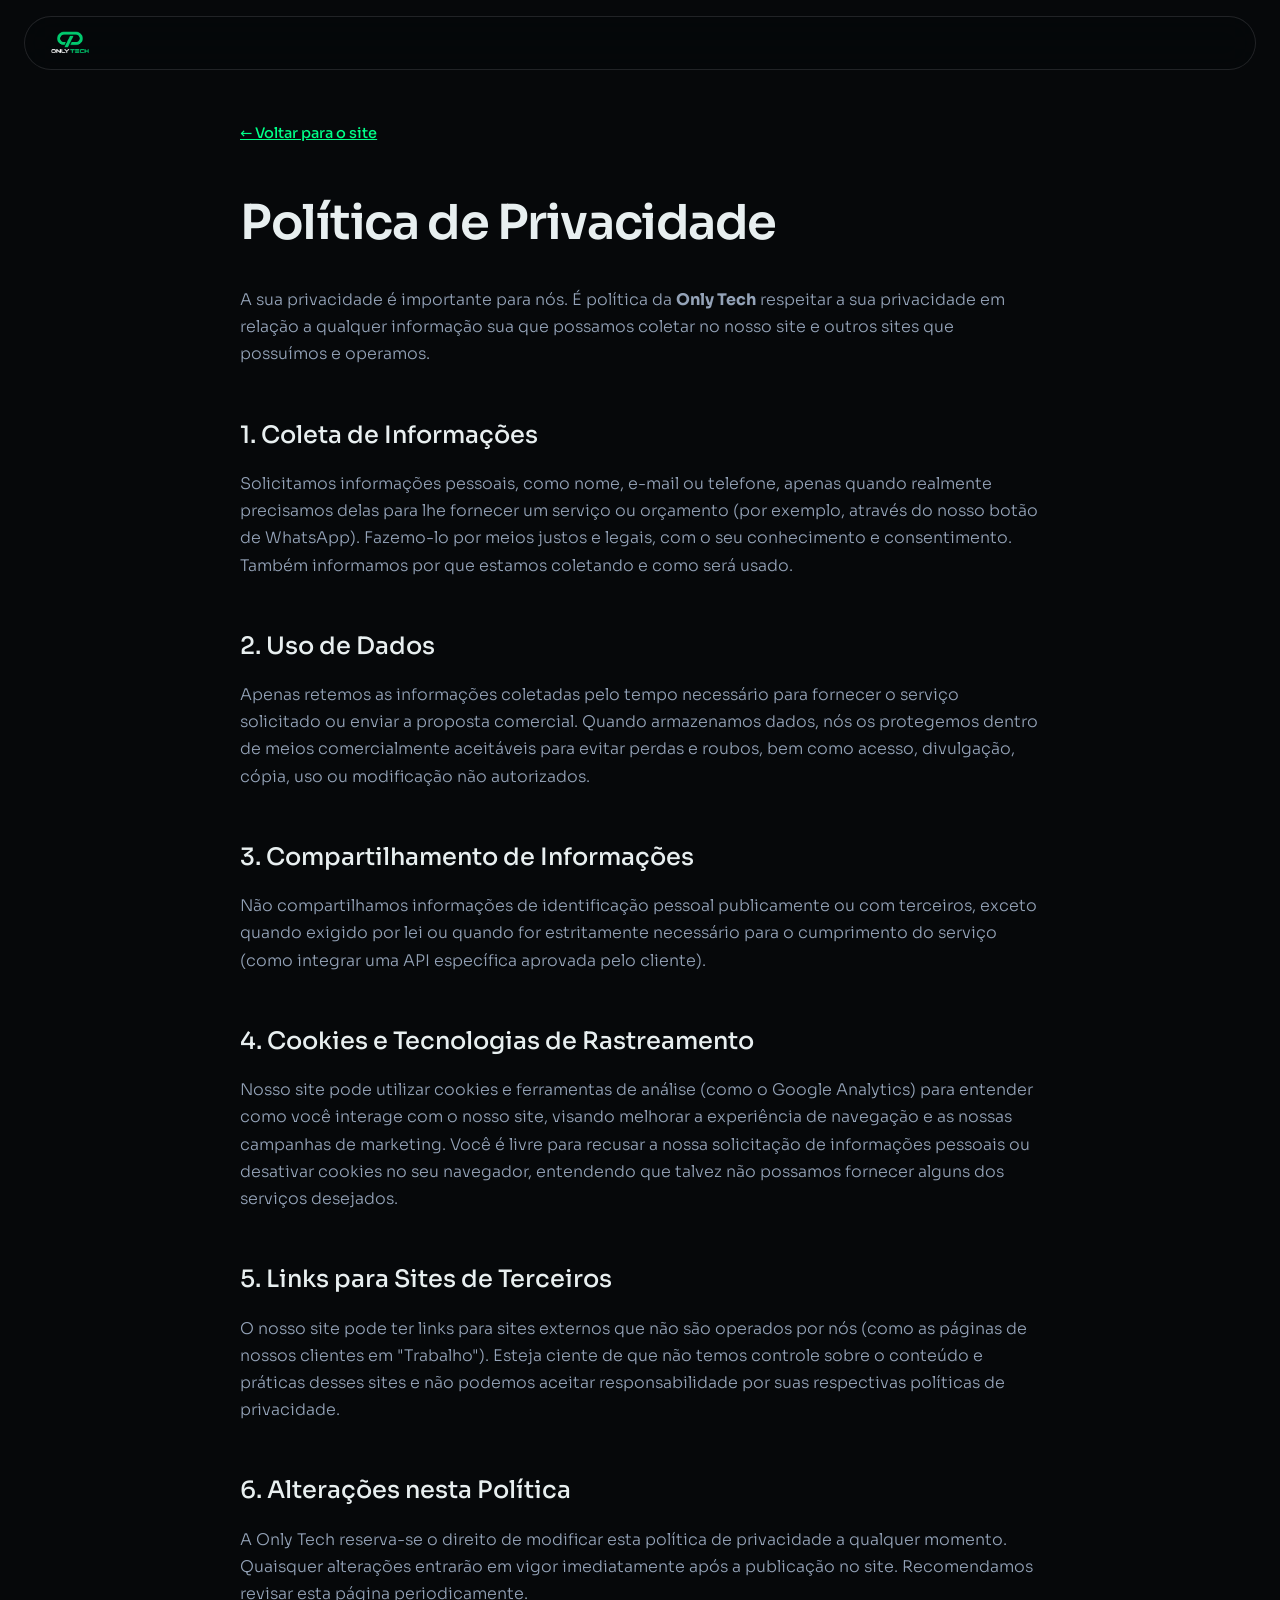
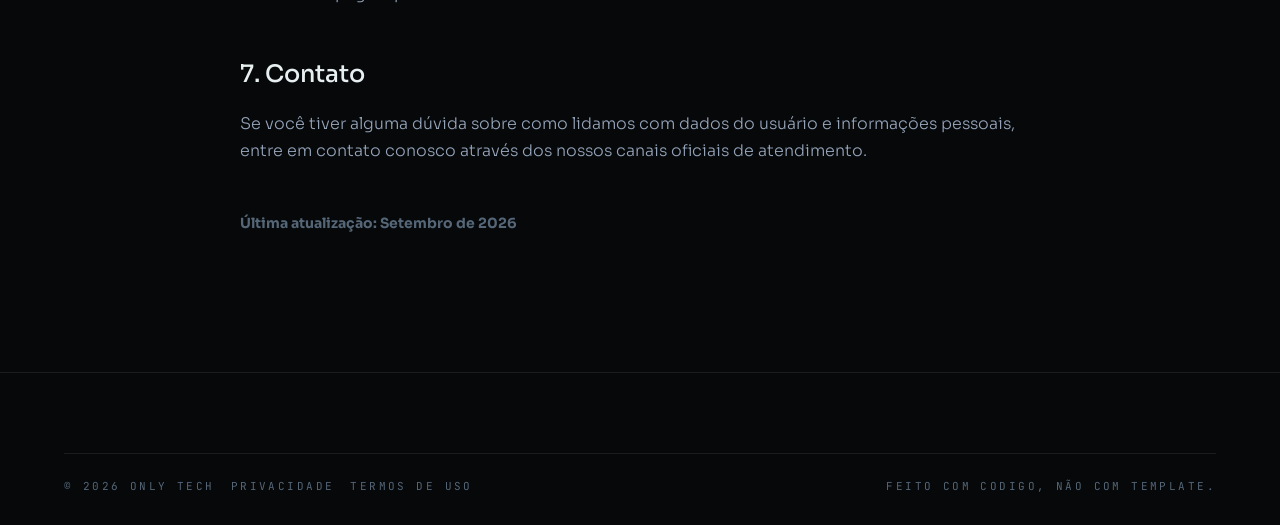
<file: privacidade.html>
<!doctype html>
<html lang="pt-BR">
<head>
<meta charset="UTF-8">
<meta name="viewport" content="width=device-width, initial-scale=1, viewport-fit=cover">
<title>Política de Privacidade - Only Tech</title>
<link rel="icon" type="image/png" href="images/favicon.png">
<link href="https://fonts.googleapis.com/css2?family=JetBrains+Mono:wght@400;500&family=Sora:wght@200..700&display=swap" rel="stylesheet">
<link rel="stylesheet" href="styles.css">
<style>
  .legal-page { padding: 120px var(--pad) 80px; }
  .legal-content { max-width: 800px; margin: 0 auto; }
  .legal-content h1 { font-family: var(--sans); font-size: clamp(2rem, 5vw, 3rem); font-weight: 600; margin-bottom: 24px; letter-spacing: -0.03em; }
  .legal-content h2 { font-family: var(--sans); font-size: 1.5rem; font-weight: 500; margin: 48px 0 16px; color: var(--ink); }
  .legal-content p { color: var(--ink-2); line-height: 1.7; margin-bottom: 16px; font-size: 16px; }
  .legal-content a { color: var(--accent); text-decoration: underline; }
  .legal-back { display: inline-flex; align-items: center; gap: 8px; font-size: 14.5px; font-weight: 500; color: var(--ink-3); margin-bottom: 40px; transition: color .3s var(--ease); }
  .legal-back:hover { color: var(--accent); }
</style>
</head>
<body>

  <nav class="nav is-stuck">
    <a href="index.html" class="brand">
      <img src="images/logo-onlytech.png" alt="Only Tech">
    </a>
  </nav>

  <main class="legal-page">
    <div class="legal-content">
      <a href="index.html" class="legal-back">← Voltar para o site</a>
      
      <h1>Política de Privacidade</h1>
      
      <p>A sua privacidade é importante para nós. É política da <strong>Only Tech</strong> respeitar a sua privacidade em relação a qualquer informação sua que possamos coletar no nosso site e outros sites que possuímos e operamos.</p>
      
      <h2>1. Coleta de Informações</h2>
      <p>Solicitamos informações pessoais, como nome, e-mail ou telefone, apenas quando realmente precisamos delas para lhe fornecer um serviço ou orçamento (por exemplo, através do nosso botão de WhatsApp). Fazemo-lo por meios justos e legais, com o seu conhecimento e consentimento. Também informamos por que estamos coletando e como será usado.</p>
      
      <h2>2. Uso de Dados</h2>
      <p>Apenas retemos as informações coletadas pelo tempo necessário para fornecer o serviço solicitado ou enviar a proposta comercial. Quando armazenamos dados, nós os protegemos dentro de meios comercialmente aceitáveis para evitar perdas e roubos, bem como acesso, divulgação, cópia, uso ou modificação não autorizados.</p>
      
      <h2>3. Compartilhamento de Informações</h2>
      <p>Não compartilhamos informações de identificação pessoal publicamente ou com terceiros, exceto quando exigido por lei ou quando for estritamente necessário para o cumprimento do serviço (como integrar uma API específica aprovada pelo cliente).</p>
      
      <h2>4. Cookies e Tecnologias de Rastreamento</h2>
      <p>Nosso site pode utilizar cookies e ferramentas de análise (como o Google Analytics) para entender como você interage com o nosso site, visando melhorar a experiência de navegação e as nossas campanhas de marketing. Você é livre para recusar a nossa solicitação de informações pessoais ou desativar cookies no seu navegador, entendendo que talvez não possamos fornecer alguns dos serviços desejados.</p>
      
      <h2>5. Links para Sites de Terceiros</h2>
      <p>O nosso site pode ter links para sites externos que não são operados por nós (como as páginas de nossos clientes em "Trabalho"). Esteja ciente de que não temos controle sobre o conteúdo e práticas desses sites e não podemos aceitar responsabilidade por suas respectivas políticas de privacidade.</p>

      <h2>6. Alterações nesta Política</h2>
      <p>A Only Tech reserva-se o direito de modificar esta política de privacidade a qualquer momento. Quaisquer alterações entrarão em vigor imediatamente após a publicação no site. Recomendamos revisar esta página periodicamente.</p>
      
      <h2>7. Contato</h2>
      <p>Se você tiver alguma dúvida sobre como lidamos com dados do usuário e informações pessoais, entre em contato conosco através dos nossos canais oficiais de atendimento.</p>
      
      <p style="margin-top: 48px; font-size: 14px; color: var(--ink-3);"><strong>Última atualização: Setembro de 2026</strong></p>
    </div>
  </main>

  <footer class="footer" style="margin-top: 40px; border-top: 1px solid var(--line);">
    <div class="wrap">
      <div class="footer-bot" style="margin-top: 0;">
        <div class="footer-legal">
          <span class="mono">&copy; 2026 Only Tech</span>
          <a href="privacidade.html" class="mono">Privacidade</a>
          <a href="termos.html" class="mono">Termos de Uso</a>
        </div>
        <span class="mono">Feito com codigo, não com template.</span>
      </div>
    </div>
  </footer>

</body>
</html>
</file>
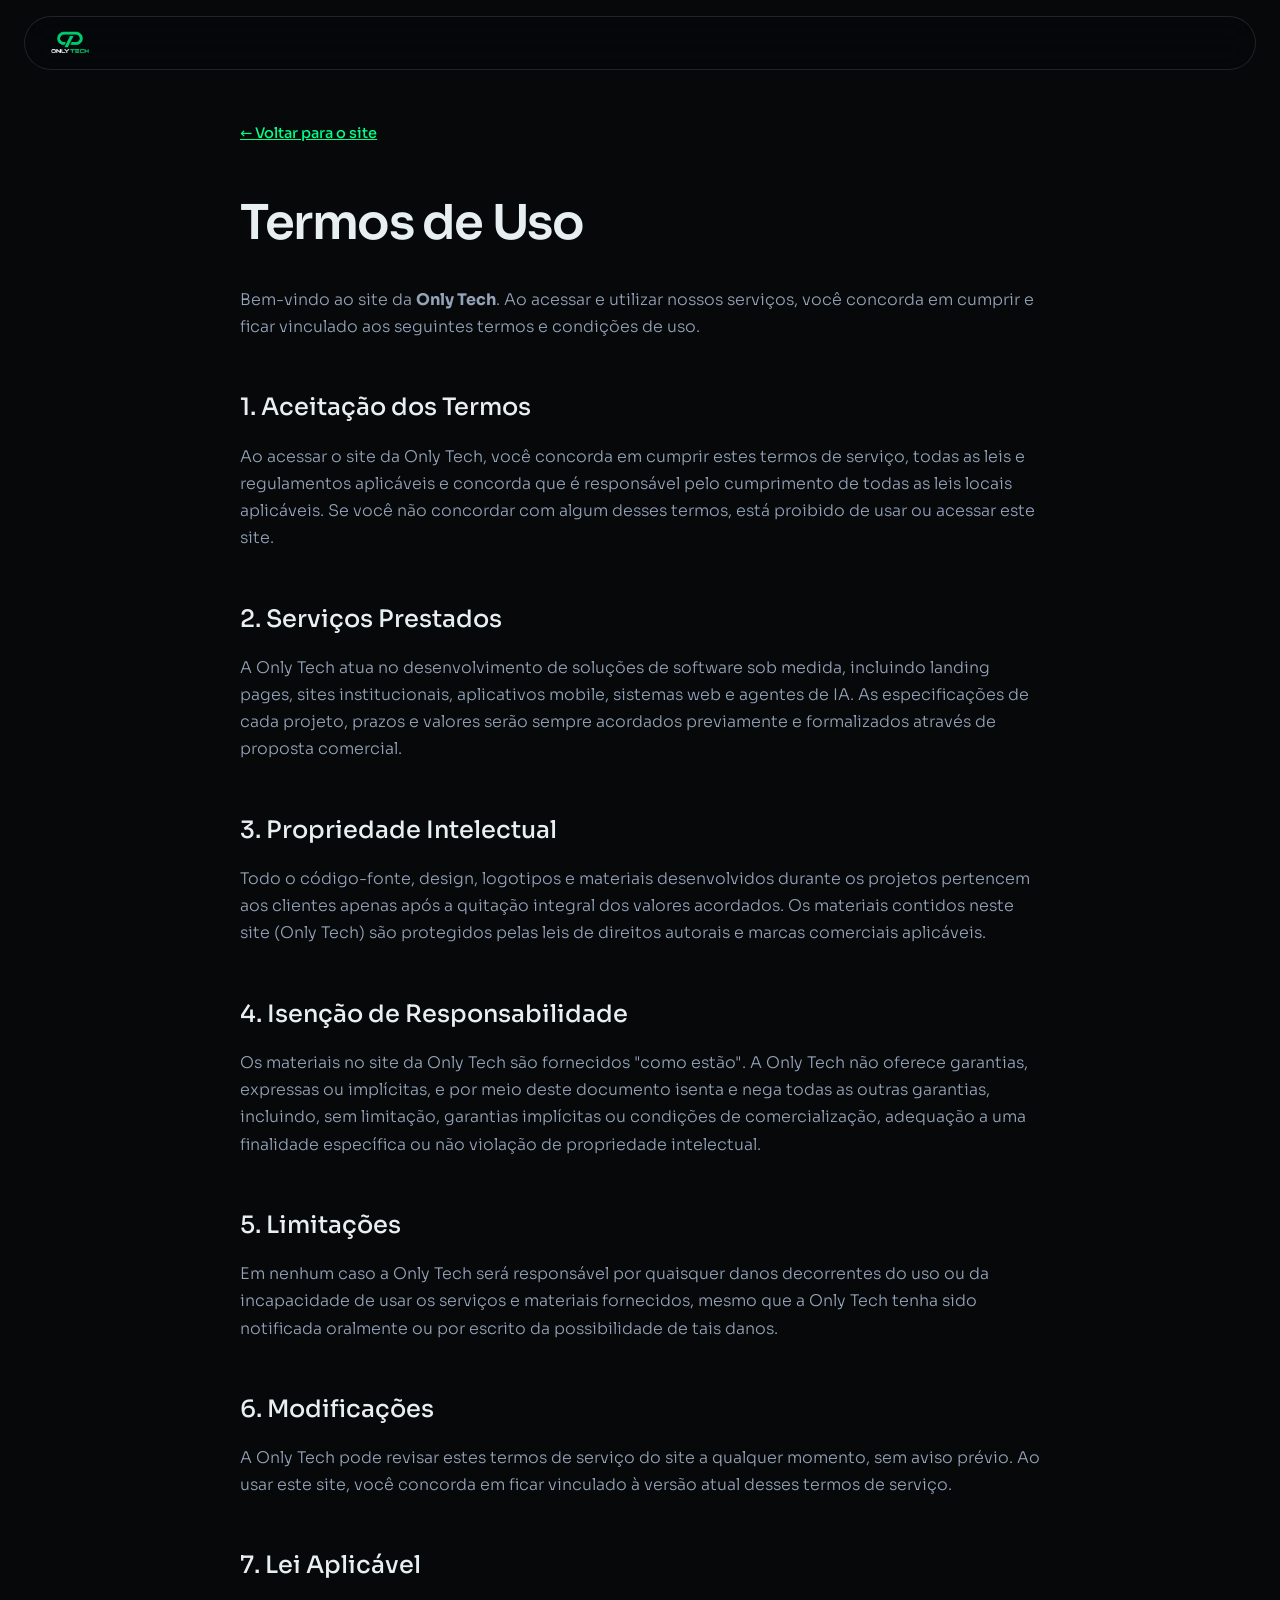
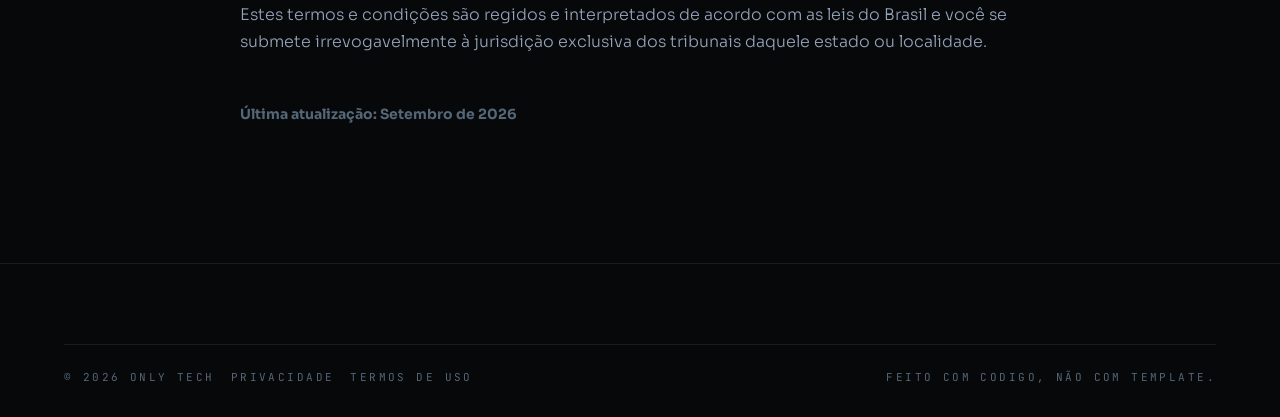
<file: termos.html>
<!doctype html>
<html lang="pt-BR">
<head>
<meta charset="UTF-8">
<meta name="viewport" content="width=device-width, initial-scale=1, viewport-fit=cover">
<title>Termos de Uso - Only Tech</title>
<link rel="icon" type="image/png" href="images/favicon.png">
<link href="https://fonts.googleapis.com/css2?family=JetBrains+Mono:wght@400;500&family=Sora:wght@200..700&display=swap" rel="stylesheet">
<link rel="stylesheet" href="styles.css">
<style>
  .legal-page { padding: 120px var(--pad) 80px; }
  .legal-content { max-width: 800px; margin: 0 auto; }
  .legal-content h1 { font-family: var(--sans); font-size: clamp(2rem, 5vw, 3rem); font-weight: 600; margin-bottom: 24px; letter-spacing: -0.03em; }
  .legal-content h2 { font-family: var(--sans); font-size: 1.5rem; font-weight: 500; margin: 48px 0 16px; color: var(--ink); }
  .legal-content p { color: var(--ink-2); line-height: 1.7; margin-bottom: 16px; font-size: 16px; }
  .legal-content a { color: var(--accent); text-decoration: underline; }
  .legal-back { display: inline-flex; align-items: center; gap: 8px; font-size: 14.5px; font-weight: 500; color: var(--ink-3); margin-bottom: 40px; transition: color .3s var(--ease); }
  .legal-back:hover { color: var(--accent); }
</style>
</head>
<body>

  <nav class="nav is-stuck">
    <a href="index.html" class="brand">
      <img src="images/logo-onlytech.png" alt="Only Tech">
    </a>
  </nav>

  <main class="legal-page">
    <div class="legal-content">
      <a href="index.html" class="legal-back">← Voltar para o site</a>
      
      <h1>Termos de Uso</h1>
      
      <p>Bem-vindo ao site da <strong>Only Tech</strong>. Ao acessar e utilizar nossos serviços, você concorda em cumprir e ficar vinculado aos seguintes termos e condições de uso.</p>
      
      <h2>1. Aceitação dos Termos</h2>
      <p>Ao acessar o site da Only Tech, você concorda em cumprir estes termos de serviço, todas as leis e regulamentos aplicáveis e concorda que é responsável pelo cumprimento de todas as leis locais aplicáveis. Se você não concordar com algum desses termos, está proibido de usar ou acessar este site.</p>
      
      <h2>2. Serviços Prestados</h2>
      <p>A Only Tech atua no desenvolvimento de soluções de software sob medida, incluindo landing pages, sites institucionais, aplicativos mobile, sistemas web e agentes de IA. As especificações de cada projeto, prazos e valores serão sempre acordados previamente e formalizados através de proposta comercial.</p>
      
      <h2>3. Propriedade Intelectual</h2>
      <p>Todo o código-fonte, design, logotipos e materiais desenvolvidos durante os projetos pertencem aos clientes apenas após a quitação integral dos valores acordados. Os materiais contidos neste site (Only Tech) são protegidos pelas leis de direitos autorais e marcas comerciais aplicáveis.</p>
      
      <h2>4. Isenção de Responsabilidade</h2>
      <p>Os materiais no site da Only Tech são fornecidos "como estão". A Only Tech não oferece garantias, expressas ou implícitas, e por meio deste documento isenta e nega todas as outras garantias, incluindo, sem limitação, garantias implícitas ou condições de comercialização, adequação a uma finalidade específica ou não violação de propriedade intelectual.</p>
      
      <h2>5. Limitações</h2>
      <p>Em nenhum caso a Only Tech será responsável por quaisquer danos decorrentes do uso ou da incapacidade de usar os serviços e materiais fornecidos, mesmo que a Only Tech tenha sido notificada oralmente ou por escrito da possibilidade de tais danos.</p>

      <h2>6. Modificações</h2>
      <p>A Only Tech pode revisar estes termos de serviço do site a qualquer momento, sem aviso prévio. Ao usar este site, você concorda em ficar vinculado à versão atual desses termos de serviço.</p>
      
      <h2>7. Lei Aplicável</h2>
      <p>Estes termos e condições são regidos e interpretados de acordo com as leis do Brasil e você se submete irrevogavelmente à jurisdição exclusiva dos tribunais daquele estado ou localidade.</p>
      
      <p style="margin-top: 48px; font-size: 14px; color: var(--ink-3);"><strong>Última atualização: Setembro de 2026</strong></p>
    </div>
  </main>

  <footer class="footer" style="margin-top: 40px; border-top: 1px solid var(--line);">
    <div class="wrap">
      <div class="footer-bot" style="margin-top: 0;">
        <div class="footer-legal">
          <span class="mono">&copy; 2026 Only Tech</span>
          <a href="privacidade.html" class="mono">Privacidade</a>
          <a href="termos.html" class="mono">Termos de Uso</a>
        </div>
        <span class="mono">Feito com codigo, não com template.</span>
      </div>
    </div>
  </footer>

</body>
</html>
</file>
<file: styles.css>
/* ========== TOKENS ========== */
:root{
  --bg:      #06080a;
  --bg-2:    #0a0e10;
  --bg-3:    #0f1416;

  --accent:    #00ff88;
  --accent-2:  #33ffaa;
  --accent-3:  #00cc6a;
  --accent-glow: rgba(0,255,136,.40);

  --ink:     #e8eff0;
  --ink-2:   #94a3b8;
  --ink-3:   #556677;

  --line:    rgba(232,239,240,.09);

  --sans:    'Sora', system-ui, sans-serif;
  --mono:    'JetBrains Mono', ui-monospace, monospace;

  --ease:     cubic-bezier(.22,1,.36,1);
  --ease-out: cubic-bezier(.16,1,.3,1);

  --pad: clamp(20px, 5vw, 64px);
}

/* ========== RESET ========== */
*,*::before,*::after{ box-sizing:border-box; margin:0; padding:0 }

html{ scroll-behavior:smooth; -webkit-text-size-adjust:100% }

body{
  background:var(--bg);
  color:var(--ink);
  font-family:var(--sans);
  font-weight:300;
  line-height:1.6;
  overflow-x:hidden;
  -webkit-font-smoothing:antialiased;
  text-rendering:optimizeLegibility;
}

a{ color:inherit; text-decoration:none }
button{ font:inherit; color:inherit; background:none; border:0; cursor:pointer }
canvas{ display:block }

::selection{ background:var(--accent); color:var(--bg) }

::-webkit-scrollbar{ width:9px }
::-webkit-scrollbar-track{ background:var(--bg) }
::-webkit-scrollbar-thumb{ background:#151c20; border-radius:99px }
::-webkit-scrollbar-thumb:hover{ background:#1e282e }

:focus-visible{ outline:2px solid var(--accent); outline-offset:3px; border-radius:4px }

/* ========== TIPOGRAFIA ========== */
.mono{
  font-family:var(--mono);
  font-size:11px;
  font-weight:400;
  letter-spacing:.22em;
  text-transform:uppercase;
  color:var(--ink-3);
}

/* ========== INTERAÇÕES TÁTEIS ========== */
.interactive-push {
  transition: transform .2s var(--ease);
}
.interactive-push:active {
  transform: scale(0.96) !important;
}

/* ========== NAV ========== */
.nav{
  position:fixed; top:24px; left:50%; translate:-50% 0; z-index:60;
  width:calc(100% - 48px); max-width:1380px;
  display:flex; align-items:center; justify-content:space-between; gap:24px;
  padding:12px 14px 12px 24px;
  border-radius:99px;
  background:rgba(6,8,10,.4);
  backdrop-filter:blur(16px); -webkit-backdrop-filter:blur(16px);
  border:1px solid var(--line);
  transition:background .5s var(--ease), border-color .5s var(--ease), top .5s var(--ease);
}
.nav.is-stuck{
  top:16px;
  background:rgba(6,8,10,.82);
  border-color:rgba(232,239,240,.12);
}

.brand{ display:flex; align-items:center; flex-shrink:0 }
.brand img{
  display:block; width:auto; height:28px;
  transition:opacity .4s var(--ease);
}
.brand:hover img{ opacity:.82 }
.footer .brand img{ height:32px }

.nav-links{ display:none; align-items:center; gap:4px }
.nav-links a{
  position:relative; padding:7px 13px; border-radius:99px;
  font-size:13.5px; font-weight:300; color:var(--ink-2);
  transition:color .3s var(--ease), background .3s var(--ease);
}
.nav-links a:hover{ color:var(--ink); background:rgba(232,239,240,.05) }
.nav-links a.is-active{ color:var(--ink) }
.nav-links a.is-active::after{
  content:''; position:absolute; left:50%; bottom:1px; translate:-50% 0;
  width:3px; height:3px; border-radius:99px; background:var(--accent);
  box-shadow:0 0 7px var(--accent-glow);
}

.nav-cta{
  position:relative; display:inline-flex; align-items:center; gap:8px;
  padding:9px 17px; border-radius:99px;
  border:1px solid var(--line);
  font-size:13px; font-weight:400; letter-spacing:-.005em;
  white-space:nowrap; overflow:hidden;
  transition:border-color .4s var(--ease), color .4s var(--ease), background .4s var(--ease);
}
.nav-cta::after{
  content:''; width:5px; height:5px; border-radius:99px; background:var(--accent);
  box-shadow:0 0 8px var(--accent-glow); flex-shrink:0;
}
.nav-cta svg{ width:15px; height:15px; flex-shrink:0; display:none; }
.nav-cta:hover{ border-color:rgba(0,255,136,.4); background:rgba(0,255,136,.05) }

@media (min-width:900px){ .nav-links{ display:flex } }

/* ========== HERO ========== */
.hero{
  position:relative;
  min-height:100svh;
  display:flex; flex-direction:column; justify-content:center;
  padding:clamp(104px,13vh,132px) var(--pad);
  overflow:hidden;
  isolation:isolate;
}
.hero::after{
  content:'';
  position:absolute;
  top:0; right:0; bottom:0;
  width:120px;
  z-index:10;
  pointer-events:none;
  background:linear-gradient(to right, transparent, var(--bg));
}

.hero-mockup{
  position:absolute;
  right:-5vw;
  top:5%;
  transform:translateY(-48%);
  width:clamp(800px, 80vw, 1250px);
  height:auto;
  z-index:-1;
  pointer-events:none;
  object-fit:contain;
  filter:
    drop-shadow(0 0 100px rgba(0,0,0,.7))
    drop-shadow(0 0 200px rgba(6,8,10,.9))
    drop-shadow(0 30px 80px rgba(0,0,0,.6));

  animation:mockupFloat 6s var(--ease) infinite;
}
@keyframes mockupFloat{
  0%,100%{ transform:translateY(0) }
  50%{ transform:translateY(-12px) }
}
@media (max-width:1024px){
  .hero-mockup{
    position:relative;
    right:auto; top:auto; translate:none;
    width:min(90%, 520px);
    margin:40px auto 0;
    display:block;
  }
}

.hero-aura{
  position:absolute; inset:0; z-index:-4; pointer-events:none;
  background:
    radial-gradient(58% 46% at 50% 62%, rgba(0,255,136,.08), transparent 68%),
    radial-gradient(90% 70% at 50% 100%, rgba(0,204,106,.07), transparent 72%);
}

#hero-sequence{
  position:absolute; inset:0; width:100%; height:100%;
  z-index:-3; pointer-events:none;
  opacity:0; transition:opacity 1.6s var(--ease-out);
  object-fit:cover;
}
#hero-sequence.is-ready{ opacity:1 }



.hero-veil{
  position:absolute; inset:0; z-index:-1; pointer-events:none;
  background:
    radial-gradient(120% 90% at 50% 40%, transparent 42%, rgba(6,8,10,.72) 100%),
    linear-gradient(to bottom, rgba(6,8,10,.85), transparent 22% 74%, var(--bg) 100%);
}
.hero-veil::after{
  content:''; position:absolute; inset:0; opacity:.12; mix-blend-mode:overlay;
  background-image:url("data:image/svg+xml,%3Csvg xmlns='http://www.w3.org/2000/svg' width='160' height='160'%3E%3Cfilter id='n'%3E%3CfeTurbulence type='fractalNoise' baseFrequency='.85' numOctaves='3'/%3E%3C/filter%3E%3Crect width='160' height='160' filter='url(%23n)'/%3E%3C/svg%3E");
}

.hero-inner{ width:100%; max-width:1180px; margin-right:auto }

.eyebrow{
  display:inline-flex; align-items:center; gap:10px;
  margin-bottom:clamp(24px,4vh,40px);
}
.eyebrow .dot{
  width:5px; height:5px; border-radius:99px; background:var(--accent);
  box-shadow:0 0 10px var(--accent-glow);
  animation:breathe 3.4s var(--ease) infinite;
}
@keyframes breathe{ 0%,100%{ opacity:1 } 50%{ opacity:.28 } }

.title{
  font-family:var(--sans);
  font-weight:600;
  font-size:clamp(2.8rem, 10vw, 7rem);
  line-height:.95;
  letter-spacing:-.04em;
  margin-bottom:clamp(22px,3.4vh,34px);
}
.title .line{ display:block; overflow:hidden; padding-bottom:.08em; margin-bottom:-.04em }
.title .line > span{ display:block; will-change:transform }
.title .accent{
  color:var(--accent);
  text-shadow:0 0 40px var(--accent-glow);
}

.lede{
  max-width:44ch;
  font-size:clamp(15px,1.75vw,18.5px);
  font-weight:300; line-height:1.62;
  color:var(--ink-2);
  margin-bottom:clamp(32px,4.6vh,46px);
}
.lede b{ color:var(--ink); font-weight:400 }

.actions{ display:flex; flex-wrap:wrap; align-items:center; gap:12px }

.btn{
  position:relative; display:inline-flex; align-items:center; gap:10px;
  padding:14px 25px; border-radius:99px;
  font-size:14.5px; font-weight:400; letter-spacing:-.008em;
  white-space:nowrap;
  transition:transform .45s var(--ease), box-shadow .45s var(--ease),
             border-color .45s var(--ease), background .45s var(--ease);
}
.btn:hover{ transform:translateY(-2px) }
.btn:active{ transform:translateY(0) scale(.96) }
.btn svg{ width:14px; height:14px; flex-shrink:0; transition:transform .45s var(--ease) }
.btn:hover svg{ transform:translate(2px,-2px) }

.btn-primary{
  background:linear-gradient(145deg,var(--accent-2),var(--accent));
  color:#030a06; font-weight:500;
  box-shadow:0 1px 0 rgba(255,255,255,.25) inset, 0 10px 34px -14px var(--accent-glow);
}
.btn-primary:hover{ box-shadow:0 1px 0 rgba(255,255,255,.35) inset, 0 18px 44px -14px var(--accent-glow) }

.btn-ghost{ border:1px solid var(--line); color:var(--ink) }
.btn-ghost:hover{ border-color:rgba(232,239,240,.24); background:rgba(232,239,240,.04) }

.hero-foot{
  position:absolute; inset:auto 0 0 0; z-index:2;
  display:flex; align-items:flex-end; justify-content:space-between; gap:20px;
  padding:0 var(--pad) clamp(22px,3.4vh,34px);
}
.hero-foot .col-r{ text-align:right; display:none }

@media (min-width:760px){
  .hero-foot .col-r{ display:block }
}
@media (max-width:759px){
  .hero-foot{ justify-content:center }
  .hero-foot .col-l{ display:none }
}

/* ========== ESTADO INICIAL DA ENTRADA ========== */
.js .title .line > span{ transform:translateY(112%) }
.js .js-fade{ opacity:0; transform:translateY(14px) }
.js .hero-foot{ opacity:0 }

/* ========== MOVIMENTO REDUZIDO ========== */
@media (prefers-reduced-motion:reduce){
  html{ scroll-behavior:auto }
  .js .title .line > span{ transform:none }
  .js .js-fade{ opacity:1; transform:none }
  .js .hero-foot{ opacity:1 }
  .eyebrow .dot{ animation:none }
  *,*::before,*::after{
    animation-duration:.01ms !important; animation-iteration-count:1 !important;
    transition-duration:.01ms !important;
  }
}

/* ══════════════════════════════════════════════════════
   ESTRUTURA DE SECAO
   ══════════════════════════════════════════════════════ */
.section{ position:relative; padding:clamp(84px,12.5vh,152px) var(--pad) }
.wrap{ width:100%; max-width:1180px; margin:0 auto }

.sec-head{ margin-bottom:clamp(44px,6.5vh,76px) }
.sec-tag{ display:flex; align-items:center; gap:12px; margin-bottom:22px }
.sec-tag::after{ content:''; flex:1; height:1px; background:var(--line); max-width:180px }

.sec-title{
  font-family:var(--sans); font-weight:600;
  font-size:clamp(2rem,5vw,3.6rem);
  line-height:1.06; letter-spacing:-.035em;
  max-width:20ch;
}
.sec-title .accent{
  color:var(--accent);
  text-shadow:0 0 30px rgba(0,255,136,.2);
}
.sec-sub{ max-width:46ch; margin-top:20px; color:var(--ink-2); font-size:15.5px; line-height:1.62 }

.divider{ height:1px; background:var(--line) }

/* ══════════════════════════════════════════════════════
   2 - MANIFESTO
   ══════════════════════════════════════════════════════ */
.manifesto-grid{ display:grid; gap:clamp(40px,6vw,84px) }
@media (min-width:900px){ .manifesto-grid{ grid-template-columns:1.05fr .95fr; align-items:start } }

.manifesto-copy p{ color:var(--ink-2); font-size:16px; line-height:1.72; max-width:52ch }
.manifesto-copy p + p{ margin-top:20px }
.manifesto-copy b{ color:var(--ink); font-weight:400 }

.stats{ display:grid; grid-template-columns:repeat(2,1fr); gap:clamp(26px,4vw,44px) }
.stat{ border-top:1px solid var(--line); padding-top:18px }
.stat-num{
  font-family:var(--sans); font-weight:600;
  font-size:clamp(2.4rem,5.6vw,3.4rem); line-height:1;
  letter-spacing:-.03em; font-variant-numeric:tabular-nums;
}
.stat-num sup{ font-size:.42em; vertical-align:super; color:var(--accent); margin-left:.04em }
.stat-label{ margin-top:10px }

/* ══════════════════════════════════════════════════════
   3 - SERVICOS
   ══════════════════════════════════════════════════════ */
.services{
  display: grid;
  grid-template-columns: repeat(auto-fit, minmax(280px, 1fr));
  gap: clamp(16px, 2vw, 24px);
}

.service{
  position:relative; display:flex; flex-direction:column;
  border:1px solid var(--line); border-radius:18px;
  padding:clamp(24px, 3vw, 36px);
  background:var(--bg-2);
  overflow:hidden;
  transition:border-color .55s var(--ease), background .55s var(--ease), transform .45s var(--ease), box-shadow .55s var(--ease);
}

.service::before {
  content: "";
  position: absolute;
  inset: 0;
  background: radial-gradient(
    600px circle at var(--mouse-x, 0) var(--mouse-y, 0),
    rgba(0, 255, 136, 0.06),
    transparent 40%
  );
  opacity: 0;
  transition: opacity 0.5s var(--ease);
  pointer-events: none;
  z-index: 0;
}

.service:hover::before {
  opacity: 1;
}

.service > * {
  position: relative;
  z-index: 1;
}

.service:hover, .service:focus-visible{
  border-color:rgba(0,255,136,.28); 
  background:var(--bg-3); 
  transform:translateY(-4px);
  box-shadow:0 12px 40px -12px rgba(0,255,136,.08);
}

.service-top{ display:flex; flex-direction:column; gap:16px; align-items:flex-start; margin-bottom:16px; }
.service-num{
  display:inline-flex; align-items:center; justify-content:center;
  width:36px; height:36px; border-radius:99px;
  background:rgba(232,239,240,.04); border:1px solid var(--line);
  color:var(--ink-2);
  transition:color .5s var(--ease), border-color .5s var(--ease), background .5s var(--ease);
}
.service:hover .service-num{ color:var(--accent); border-color:rgba(0,255,136,.3); background:rgba(0,255,136,.05); }

.service-name{
  font-family:var(--sans); font-weight:500;
  font-size:clamp(1.3rem, 2.5vw, 1.6rem); line-height:1.2; letter-spacing:-.02em;
  transition:color .5s var(--ease);
}
.service-name .accent{ color:var(--accent) }

.service-arrow{
  position:absolute; top:clamp(24px, 3vw, 36px); right:clamp(24px, 3vw, 36px);
  width:20px; height:20px; color:var(--ink-3);
  opacity:0; transform:translate(-4px, 4px);
  transition:opacity .45s var(--ease), transform .45s var(--ease), color .45s var(--ease);
}
.service:hover .service-arrow, .service:focus-visible .service-arrow{ opacity:1; transform:none; color:var(--accent) }

.service-text{
  color:var(--ink-2); font-size:14.5px; line-height:1.65;
  flex:1;
}

.service-tags{
  display:flex; flex-wrap:wrap; gap:7px;
  margin-top:24px; padding-top:20px; border-top:1px solid var(--line);
}
.tag{
  font-family:var(--mono); font-size:10px; letter-spacing:.12em; text-transform:uppercase;
  color:var(--ink-3); border:1px solid var(--line); border-radius:99px; padding:4px 10px;
  transition:color .4s var(--ease), border-color .4s var(--ease);
}
.service:hover .tag, .service:focus-visible .tag{ color:var(--accent-3); border-color:rgba(0,255,136,.22) }
.service:active { transform: scale(0.97); }

@media (hover:none){
  .service-arrow{ opacity:1; transform:none; color:var(--accent-3) }
}

@media (max-width:860px){
  .services {
    display: flex;
    overflow-x: auto;
    scroll-snap-type: x mandatory;
    gap: 16px;
    padding-bottom: 24px;
    margin-right: calc(var(--pad) * -1);
    padding-right: var(--pad);
    scrollbar-width: none;
  }
  .services::-webkit-scrollbar { display: none; }
  .service {
    flex: 0 0 85%;
    scroll-snap-align: center;
  }
}

/* ══════════════════════════════════════════════════════
   4 - PROCESSO
   ══════════════════════════════════════════════════════ */
.steps{ position:relative; padding-left:clamp(26px,4vw,44px) }
.steps-rail{
  position:absolute; left:0; top:6px; bottom:6px; width:1px;
  background:var(--line);
}
.steps-rail span{
  position:absolute; inset:0 auto 0 0; width:1px; height:100%;
  background:linear-gradient(to bottom,var(--accent),var(--accent-3));
  transform:scaleY(0); transform-origin:top;
}
.step{ position:relative; padding-bottom:clamp(34px,5vw,54px) }
.step:last-child{ padding-bottom:0 }
.step::before{
  content:''; position:absolute; left:calc(clamp(26px,4vw,44px) * -1); top:9px;
  width:7px; height:7px; margin-left:-3px; border-radius:99px;
  background:var(--bg-3); border:1px solid var(--line);
  transition:background .5s var(--ease), border-color .5s var(--ease), box-shadow .5s var(--ease);
}
.step.is-on::before{
  background:var(--accent); border-color:var(--accent);
  box-shadow:0 0 12px var(--accent-glow);
}
.step-head{ display:flex; align-items:baseline; gap:14px; flex-wrap:wrap }
.step-name{
  font-family:var(--sans); font-weight:500;
  font-size:clamp(1.25rem,2.7vw,1.8rem); line-height:1.15; letter-spacing:-.025em;
}
.step-text{ margin-top:10px; max-width:58ch; color:var(--ink-2); font-size:15px; line-height:1.68 }

/* ══════════════════════════════════════════════════════
   5 - TRABALHO
   ══════════════════════════════════════════════════════ */
.cases{ display:grid; gap:clamp(16px,2.2vw,22px) }
@media (min-width:800px){ .cases{ grid-template-columns:repeat(2,1fr) } }

.case{
  position:relative; display:flex; flex-direction:column;
  border:1px solid var(--line); border-radius:18px;
  background:var(--bg-2); overflow:hidden;
  transition:border-color .55s var(--ease), background .55s var(--ease), transform .45s var(--ease);
}
.case:hover{ border-color:rgba(0,255,136,.28); background:var(--bg-3); transform:translateY(-3px) }
.case:active{ transform: scale(0.97) }

.case-shot{ position:relative; overflow:hidden; background:#080c0e }
.case-shot img{
  display:block; width:100%; height:100%; object-fit:contain; object-position:center;
  opacity:.9; transition:opacity .6s var(--ease), transform .9s var(--ease);
}
.case:hover .case-shot img{ opacity:1; transform:scale(1.03) }
.case-shot::after{
  content:''; position:absolute; inset:auto 0 0 0; height:38%; pointer-events:none;
  background:linear-gradient(to top, var(--bg-2), transparent);
  transition:background .55s var(--ease);
}
.case:hover .case-shot::after{ background:linear-gradient(to top, var(--bg-3), transparent) }

.case-body{ display:flex; flex-direction:column; flex:1; padding:clamp(20px,2.6vw,28px) }
.case-client{ color:var(--accent); opacity:.9 }
.case-title{
  margin-top:14px;
  font-family:var(--sans); font-weight:500;
  font-size:clamp(1.15rem,2.2vw,1.5rem); line-height:1.2; letter-spacing:-.02em;
}
.case-text{ margin-top:12px; flex:1; color:var(--ink-2); font-size:14.5px; line-height:1.65 }
.case-result{
  display:flex; align-items:flex-start; gap:9px;
  margin-top:20px; padding-top:16px; border-top:1px solid var(--line);
  font-family:var(--mono); font-size:11px; letter-spacing:.06em; line-height:1.6;
  color:var(--ink);
}
.case-result i{
  flex-shrink:0; margin-top:5px; width:5px; height:5px; border-radius:99px;
  background:var(--accent); box-shadow:0 0 8px var(--accent-glow);
}
.case-go{
  display:inline-flex; align-items:center; gap:7px; margin-top:16px;
  font-size:13px; color:var(--ink-3);
  transition:color .45s var(--ease), gap .45s var(--ease);
}
.case:hover .case-go{ color:var(--accent); gap:11px }

@media (min-width:800px){
  .case--wide{ grid-column:1 / -1; flex-direction:row }
  .case--wide .case-shot{ flex:1.15; min-height:auto }
  .case--wide .case-body{ flex:1; justify-content:center; padding:clamp(28px,3.4vw,44px) }
  .case--wide .case-shot::after{
    inset:0 0 0 auto; width:34%; height:auto;
    background:linear-gradient(to left, var(--bg-2), transparent);
  }
  .case--wide:hover .case-shot::after{ background:linear-gradient(to left, var(--bg-3), transparent) }
  .case--wide .case-title{ font-size:clamp(1.4rem,2.6vw,1.85rem) }
}
.case:not(.case--wide) .case-shot{ aspect-ratio:16/10 }
.case--wide .case-shot{ aspect-ratio:16/10 }
@media (min-width:800px){ .case--wide .case-shot{ aspect-ratio:auto } }

@media (max-width:620px) {
  .cases {
    display: flex;
    overflow-x: auto;
    scroll-snap-type: x mandatory;
    gap: 16px;
    padding-bottom: 24px;
    margin-right: calc(var(--pad) * -1);
    padding-right: var(--pad);
    scrollbar-width: none;
  }
  .cases::-webkit-scrollbar { display: none; }
  .case {
    flex: 0 0 88%;
    scroll-snap-align: center;
  }
}

/* ══════════════════════════════════════════════════════
   6 - STACK
   ══════════════════════════════════════════════════════ */
.stack-grid{ display:flex; flex-wrap:wrap; gap:9px }
.chip{
  display:inline-flex; align-items:center; gap:10px;
  border:1px solid var(--line); border-radius:99px;
  padding:10px 17px 10px 11px;
  transition:border-color .45s var(--ease), background .45s var(--ease), transform .45s var(--ease);
}
.chip:hover{ border-color:rgba(0,255,136,.26); background:var(--bg-2); transform:translateY(-2px) }
.chip:active{ transform: scale(0.95) }
.chip svg{
  width:21px; height:21px; flex-shrink:0; display:block;
  opacity:.82; transition:opacity .45s var(--ease);
}
.chip:hover svg{ opacity:1 }
.chip span{ font-size:14px; color:var(--ink-2) }
.chip:hover span{ color:var(--ink) }


/* ══════════════════════════════════════════════════════
   7 - DEPOIMENTOS
   ══════════════════════════════════════════════════════ */
.quotes{ display:grid; gap:clamp(16px,2.2vw,22px) }
@media (min-width:860px){ .quotes{ grid-template-columns:repeat(3,1fr) } }
.quote{
  display:flex; flex-direction:column;
  border:1px solid var(--line); border-radius:16px; padding:clamp(24px,3vw,30px);
  background:var(--bg-2);
  transition:border-color .5s var(--ease), background .5s var(--ease);
}
.quote:hover{ border-color:rgba(0,255,136,.2); background:var(--bg-3) }
.quote-mark{ font-family:var(--sans); font-size:2.6rem; line-height:.7; color:rgba(0,255,136,.3) }
.quote-text{ flex:1; margin-top:16px; font-size:15.5px; line-height:1.68; color:var(--ink) }
.quote-by{ display:flex; align-items:center; gap:12px; margin-top:26px; padding-top:20px; border-top:1px solid var(--line) }
.quote-photo{
  display:grid; place-items:center; width:46px; height:46px; flex-shrink:0;
  border-radius:99px; overflow:hidden;
  border:1px solid rgba(0,255,136,.28); background:var(--bg-3);
}
.quote-photo b{
  font-family:var(--sans); font-weight:500;
  font-size:18px; color:var(--accent);
}
.quote-id{ min-width:0 }
.quote-name{ display:block; font-size:14px; color:var(--ink-2) }
.quote-role{ display:block; margin-top:3px }

@media (max-width:620px) {
  .quotes {
    display: flex;
    overflow-x: auto;
    scroll-snap-type: x mandatory;
    gap: 16px;
    padding-bottom: 24px;
    margin-right: calc(var(--pad) * -1);
    padding-right: var(--pad);
    scrollbar-width: none;
  }
  .quotes::-webkit-scrollbar { display: none; }
  .quote {
    flex: 0 0 85%;
    scroll-snap-align: center;
  }
}

/* ══════════════════════════════════════════════════════
   FAQ
   ══════════════════════════════════════════════════════ */
.faq-list{ max-width:800px; display:flex; flex-direction:column; gap:16px; margin:0 auto; margin-top: 40px; }
.faq-item{
  border:1px solid var(--line); border-radius:16px; background:var(--bg-2);
  overflow:hidden; transition:border-color .4s var(--ease), background .4s var(--ease);
}
.faq-item:hover{ border-color:rgba(0,255,136,.2); background:var(--bg-3); }
.faq-question{
  width:100%; text-align:left; display:flex; align-items:center; justify-content:space-between;
  padding:clamp(20px, 3vw, 28px); font-family:var(--sans); font-weight:500;
  font-size:clamp(1.1rem, 2vw, 1.25rem); color:var(--ink);
  cursor:pointer; background:transparent; border:none; outline:none;
}
.faq-question svg{
  width:20px; height:20px; color:var(--ink-3); flex-shrink:0;
  transition:transform .4s var(--ease), color .4s var(--ease);
}
.faq-item.is-open .faq-question svg{ transform:rotate(180deg); color:var(--accent); }
.faq-answer{
  max-height:0; overflow:hidden;
  transition:max-height .5s var(--ease);
}
.faq-answer p{
  padding:0 clamp(20px, 3vw, 28px) clamp(24px, 3vw, 32px);
  color:var(--ink-2); font-size:15.5px; line-height:1.68; margin:0;
}

/* ══════════════════════════════════════════════════════

   8 - CTA
   ══════════════════════════════════════════════════════ */
.cta{ position:relative; text-align:center; overflow:hidden }
.cta::before{
  content:''; position:absolute; inset:0; pointer-events:none;
  background:radial-gradient(60% 70% at 50% 100%, rgba(0,255,136,.10), transparent 70%);
}
.cta .wrap{ position:relative }
.cta-title{
  font-family:var(--sans); font-weight:600;
  font-size:clamp(2.2rem,6vw,4.2rem); line-height:1.06; letter-spacing:-.035em;
  max-width:16ch; margin:0 auto;
}
.cta-title .accent{
  color:var(--accent);
  text-shadow:0 0 30px rgba(0,255,136,.25);
}
.cta-sub{ max-width:44ch; margin:22px auto 0; color:var(--ink-2); font-size:15.5px; line-height:1.62 }
.cta .actions{ justify-content:center; flex-direction:column; gap:18px; margin-top:clamp(30px,4vw,40px) }

.trust-signal{ color:var(--ink-3); font-size:11px; letter-spacing:0.04em; }

/* ══════════════════════════════════════════════════════
   FOOTER
   ══════════════════════════════════════════════════════ */
.footer{ border-top:1px solid var(--line); padding:clamp(52px,7vw,80px) var(--pad) 30px }
.footer-grid{ display:grid; gap:clamp(32px,5vw,48px) }
@media (min-width:760px){ .footer-grid{ grid-template-columns:1.6fr 1fr 1fr } }
.footer-slogan{
  margin-top:20px; max-width:20ch;
  font-family:var(--sans); font-weight:500;
  font-size:clamp(1.3rem,2.4vw,1.75rem); line-height:1.2; letter-spacing:-.02em;
  color:var(--ink);
}
.footer-slogan .accent{
  color:var(--accent);
}
.footer-tag{ margin-top:14px; max-width:32ch; color:var(--ink-3); font-size:14px; line-height:1.6 }
.footer-col h4{ margin-bottom:16px; font-weight:400 }
.footer-col a{ display:block; padding:5px 0; color:var(--ink-2); font-size:14px; transition:color .35s var(--ease) }
.footer-col a:hover{ color:var(--accent-2) }
.footer-bot{
  display:flex; flex-wrap:wrap; gap:14px; justify-content:space-between;
  margin-top:clamp(40px,6vw,64px); padding-top:24px; border-top:1px solid var(--line);
}
.footer-legal{ display:flex; flex-wrap:wrap; gap:16px; align-items:center; }
.footer-legal a{ color:var(--ink-3); transition:color .3s var(--ease); }
.footer-legal a:hover{ color:var(--accent); }

/* ══════════════════════════════════════════════════════
   REVELACAO GSAP INICIAL
   ══════════════════════════════════════════════════════ */
.js [data-reveal] { opacity:0; visibility:hidden; }
@media (prefers-reduced-motion:reduce){
  .js [data-reveal] { opacity:1; visibility:visible; }
  .steps-rail span{ transform:scaleY(1) }
}

/* ========== LOADER ========== */
.loader { position:fixed; inset:0; z-index:9999; background:var(--bg); display:flex; align-items:center; justify-content:center; overflow:hidden; }
.loader-content { display:flex; flex-direction:column; align-items:center; gap:20px; }
.loader-logo-img { width:auto; height:80px; opacity:0; }
.loader-bar-track { width:160px; height:2px; background:rgba(232, 239, 240, 0.1); border-radius:99px; overflow:hidden; opacity:0; }
.loader-bar-fill { width:100%; height:100%; background:var(--accent); transform:scaleX(0); transform-origin:left; }

/* ══════════════════════════════════════════════════════
   HAMBURGER TOGGLE
   ══════════════════════════════════════════════════════ */
.nav-toggle{
  display:none; flex-direction:column; justify-content:center; gap:5px;
  width:44px; height:44px; padding:12px;
  border:1px solid var(--line); border-radius:8px;
  background:transparent; cursor:pointer;
  transition:border-color .3s var(--ease);
}
.nav-toggle:hover{ border-color:rgba(0,255,136,.3) }
.nav-toggle span{
  display:block; width:100%; height:2px; border-radius:2px;
  background:var(--ink); transition:transform .35s var(--ease), opacity .25s var(--ease);
}
.nav-toggle.is-open span:nth-child(1){ transform:translateY(7px) rotate(45deg) }
.nav-toggle.is-open span:nth-child(2){ opacity:0 }
.nav-toggle.is-open span:nth-child(3){ transform:translateY(-7px) rotate(-45deg) }

@media (max-width:899px){
  .nav-toggle{ display:flex }
  
  .nav-cta span { display:none; }
  .nav-cta svg { display:block; }
  .nav-cta::after { display:none; }
  .nav-cta { padding:10px; gap:0; border-radius:99px; }
}

/* ══════════════════════════════════════════════════════
   MOBILE MENU OVERLAY
   ══════════════════════════════════════════════════════ */
.mobile-menu{
  position:fixed; inset:0; z-index:55;
  display:flex; align-items:center; justify-content:center;
  background:rgba(6,8,10,.85);
  backdrop-filter:blur(24px) saturate(180%); -webkit-backdrop-filter:blur(24px) saturate(180%);
  opacity:0; visibility:hidden;
  transition:opacity .4s var(--ease), visibility .4s var(--ease);
}
.mobile-menu.is-open{ opacity:1; visibility:visible }

.mobile-menu-inner{
  display:flex; flex-direction:column; align-items:center; gap:8px;
  text-align:center;
}
.mobile-menu-link{
  font-family:var(--sans); font-weight:400;
  font-size:clamp(1.5rem, 5vw, 2.2rem); line-height:1.3;
  color:var(--ink-2); padding:10px 20px; border-radius:12px;
  transition:color .3s var(--ease), background .3s var(--ease);
}
.mobile-menu-link:hover{ color:var(--accent); background:rgba(0,255,136,.05) }
.mobile-menu-cta{ margin-top:24px; font-size:16px }

/* ══════════════════════════════════════════════════════
   RESPONSIVE — TABLET (max 1024px)
   ══════════════════════════════════════════════════════ */
@media (max-width:1024px){
  .hero::after{ display:none }

  .hero-inner{ max-width:100% }

  .title{
    font-size:clamp(2.4rem, 8vw, 4.5rem);
  }
  .lede{ max-width:100% }
/* ══════════════════════════════════════════════════════
   RESPONSIVE — TABLET (max 1024px)
   ══════════════════════════════════════════════════════ */
@media (max-width:1024px){
  .nav { gap: 16px; padding: 12px 16px; }
  .nav-links { gap: 16px; }
  .nav-links a { font-size: 13.5px; }
  .nav-cta { padding: 10px 18px; font-size: 13.5px; }
  
  .manifesto-grid { gap: 40px; }
  .stats { gap: 24px; }
  .services { padding-left: 0; }
}

/* ══════════════════════════════════════════════════════
   RESPONSIVE — MOBILE (max 768px)
   ══════════════════════════════════════════════════════ */
@media (max-width:768px){
  :root{ --pad: 18px }

  .nav{
    width:calc(100% - 28px);
    padding:10px 12px 10px 18px;
    top:12px;
  }
  .brand img{ height:22px }

  .hero{
    height: auto;
    min-height: 100svh;
    padding: 90px var(--pad) 60px;
    display: flex;
    flex-direction: column;
    justify-content: flex-start;
  }

  #hero-sequence {
    position: relative;
    width: 100vw;
    flex: 0 0 40vh;
    margin-left: calc(-1 * var(--pad));
    object-fit: cover;
    z-index: 0;
    -webkit-mask-image: linear-gradient(to bottom, #000 75%, transparent 100%);
    mask-image: linear-gradient(to bottom, #000 75%, transparent 100%);
  }

  .hero-inner {
    position: relative;
    flex: 1 1 auto;
    display: flex;
    flex-direction: column;
    justify-content: center;
    padding: 20px 0 40px;
    z-index: 1;
  }

  .hero-veil, .hero-grid, .hero-aura {
    display: none;
  }

  .title{
    font-size:clamp(2rem, 9vw, 3rem);
  }
  .lede{ font-size:14px }

  .eyebrow{ margin-bottom:18px }

  .actions{ flex-direction:column; align-items:stretch }
  .btn{ justify-content:center; padding:14px 20px; font-size:14px }

  .hero-mockup{
    position:relative;
    right:auto; top:auto; transform:none;
    width:100%;
    margin:32px auto 0;
    display:block;
    animation:none;
  }

  .sec-title{
    font-size:clamp(1.6rem, 7vw, 2.4rem);
  }
  .sec-sub{ font-size:14px }

  .stat-num{ font-size:clamp(2rem, 10vw, 3rem) }

  .step-name{ font-size:clamp(1.1rem, 4vw, 1.4rem) }
  .step-text{ font-size:14px }

  .case-title{ font-size:clamp(1rem, 4.5vw, 1.3rem) }
  .case-text{ font-size:13.5px }
  .case-body{ padding:16px }

  .chip{ padding:8px 13px 8px 9px }
  .chip span{ font-size:13px }
  .chip svg{ width:18px; height:18px }

  .quote{ padding:20px }
  .quote-text{ font-size:14px }
  .quote-photo{ width:38px; height:38px }
  .quote-photo b{ font-size:15px }

  .cta-title{ font-size:clamp(1.8rem, 7vw, 2.8rem) }
  .cta-sub{ font-size:14px }

  .footer{ padding:40px var(--pad) 24px }
  .footer-slogan{ font-size:clamp(1.1rem, 4vw, 1.4rem) }
  .footer-bot{ flex-direction:column; gap:8px; text-align:center }
}

}
</file>
